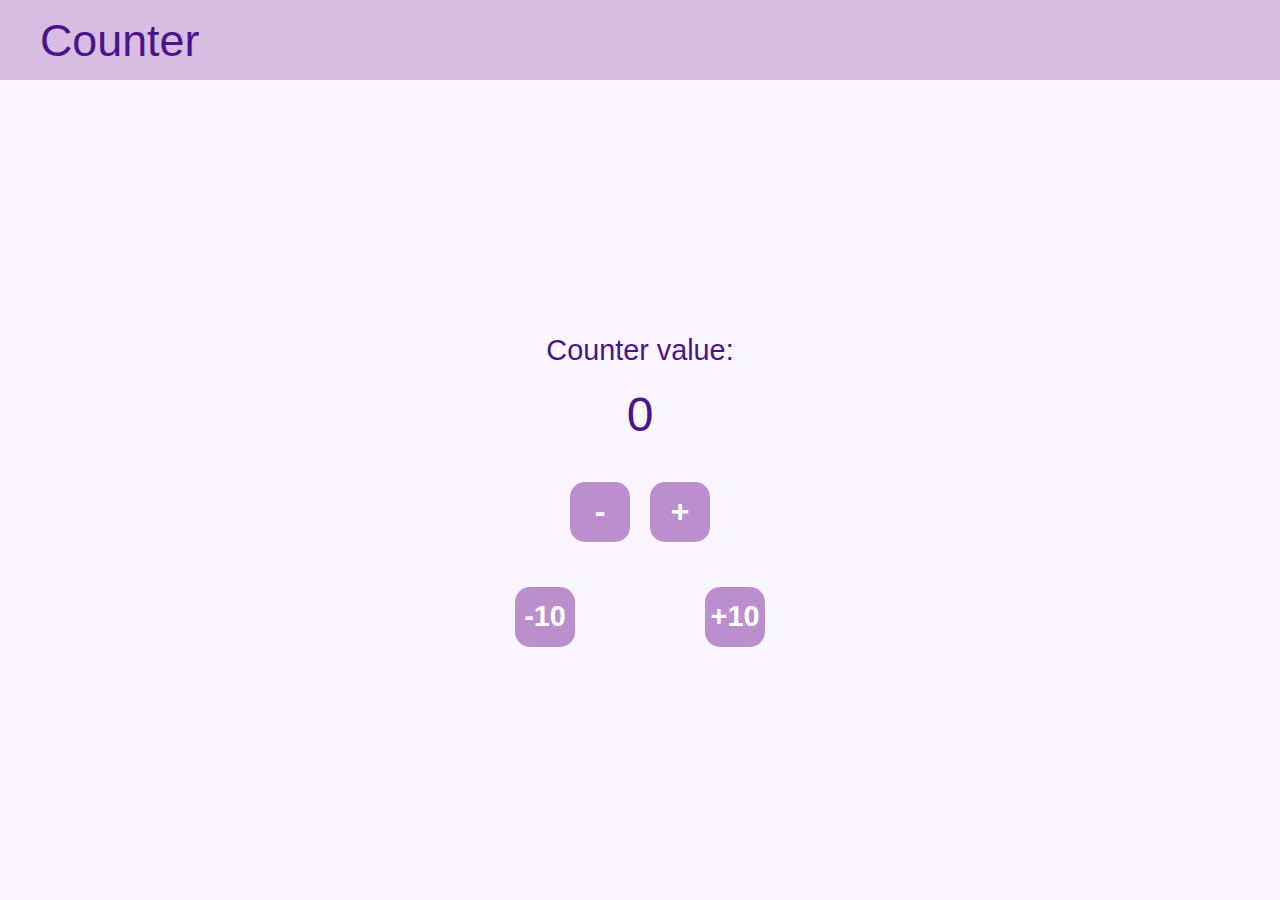
<file: counter/index.html>
<!DOCTYPE html>
<html lang="hu">
  <head>
    <meta charset="UTF-8" />
    <meta name="viewport" content="width=device-width, initial-scale=1.0" />
    <link rel="stylesheet" href="style.css" />
    <script src="script.js"></script>
    <title>Counter</title>
  </head>
  <body>
    <header>
      <h1>Counter</h1>
    </header>

    <main>
      <p class="counter-label">Counter value:</p>
      <div id="counter-value">0</div>

      <div class="button-group">
        <button id="decrement">-</button>
        <button id="increment">+</button>
      </div>

      <div class="big-button-group">
        <button id="decrement10" class="big-button">-10</button>
        <button id="increment10" class="big-button">+10</button>
      </div>
    </main>
  </body>
</html>
</file>
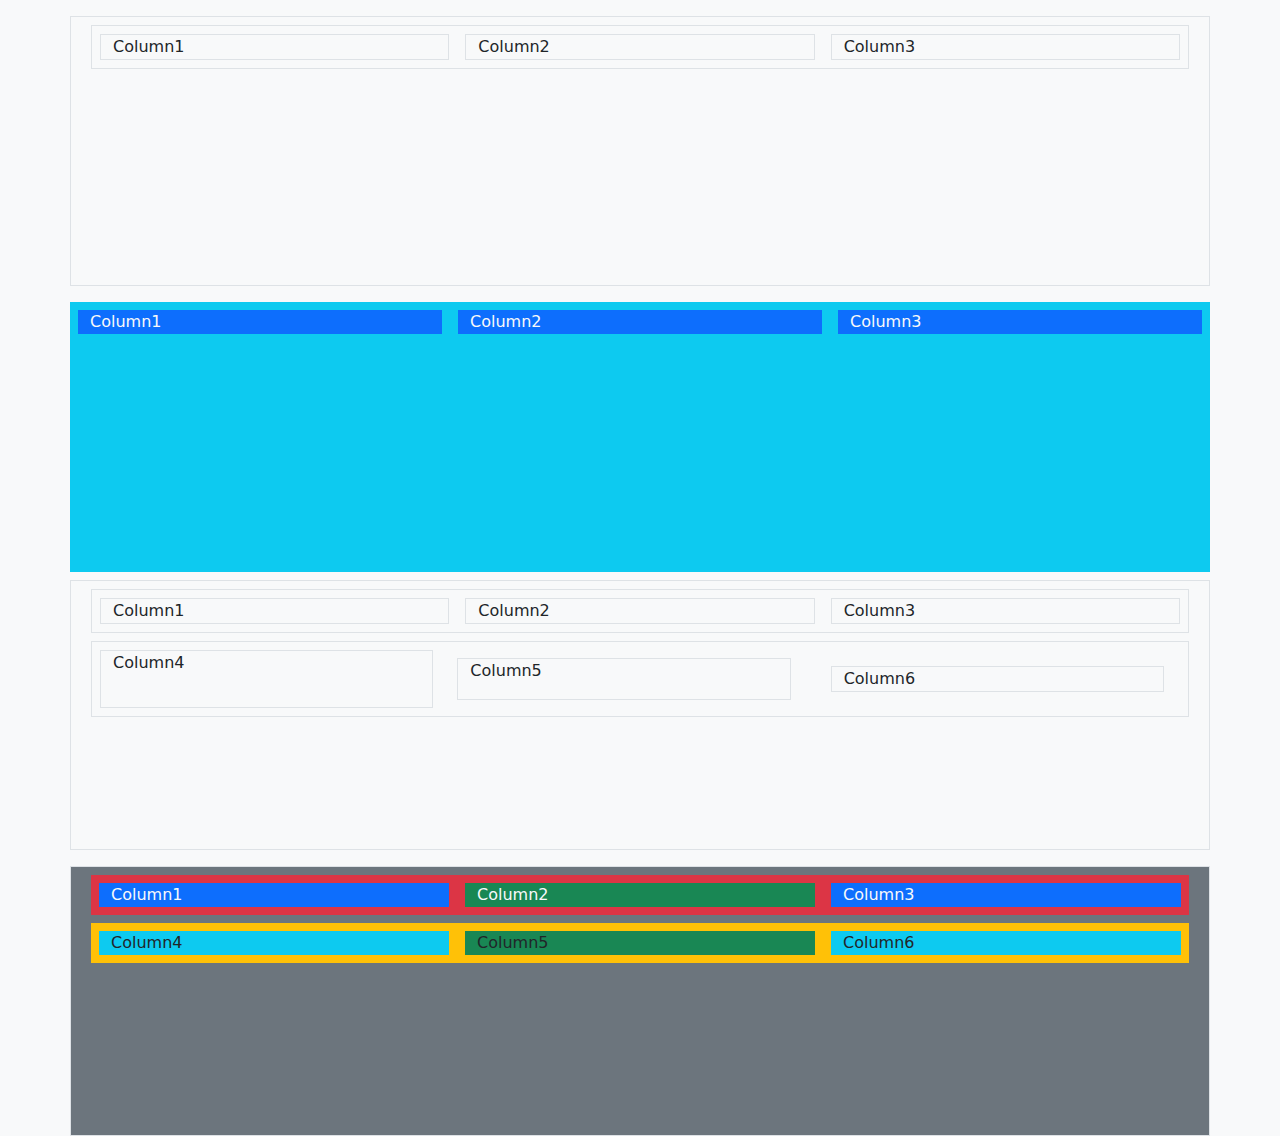
<file: Bootstrap - Layout/layout.html>
<!DOCTYPE html>
<html lang="hu">
<head>
    <meta charset="UTF-8">
    <meta name="viewport" content="width=device-width, initial-scale=1.0">
    <title>Bootstrap Feladat</title>

    <link href="https://cdn.jsdelivr.net/npm/bootstrap@5.3.0/dist/css/bootstrap.min.css" rel="stylesheet">

    <style>
        .vh-30 {
            height: 30vh;
        }
    </style>
</head>
<body class="bg-light">

<!-- I. FELADAT -->
<div class="container vh-30 border mt-3">
    <div class="row m-2 border">
        <div class="col m-2 border">Column1</div>
        <div class="col m-2 border">Column2</div>
        <div class="col m-2 border">Column3</div>
    </div>
</div>

<div class="container vh-30 bg-info mt-3">
    <div class="row">
        <div class="col m-2 bg-primary text-light">Column1</div>
        <div class="col m-2 bg-primary text-light">Column2</div>
        <div class="col m-2 bg-primary text-light">Column3</div>
    </div>
</div>

<div class="container border vh-30 mt-2 overflow-auto">
      <div class="row m-2 border">
        <div class="col-lg m-2 border">Column1</div>
        <div class="col-lg m-2 border">Column2</div>
        <div class="col-lg m-2 border">Column3</div>
      </div>

      <div class="row m-2 border">
        <div class="col-xl m-2 border">Column4</div>
        <div class="col-xl m-3 border">Column5</div>
        <div class="col-xl m-4 border">Column6</div>
      </div>
    </div>


<div class="container vh-30 border mt-3 bg-secondary">
    <div class="row bg-danger text-light m-2">
        <div class="col-md m-2 bg-primary">Column1</div>
        <div class="col-md m-2 bg-success">Column2</div>
        <div class="col-md m-2 bg-primary">Column3</div>
    </div>

    <div class="row bg-warning text-dark m-2">
        <div class="col-xl m-2 bg-info">Column4</div>
        <div class="col-xl m-2 bg-success">Column5</div>
        <div class="col-xl m-2 bg-info">Column6</div>
    </div>
</div>

<script src="https://cdn.jsdelivr.net/npm/bootstrap@5.3.0/dist/js/bootstrap.bundle.min.js"></script>

</body>
</html>
</file>
<file: counter/style.css>
* {
      margin: 0;
      padding: 0;
      box-sizing: border-box;
    }

    body {
      font-family: 'Segoe UI', sans-serif;
      height: 100vh;
      display: flex;
      flex-direction: column;
      background-color: #f9f6ff;
    }

    header {
      background-color: #d7bde2;
      height: 80px;
      display: flex;
      align-items: center;
      padding-left: 40px; 
      width: 100%;
    }

    header h1 {
      font-size: 2.8rem;
      font-weight: 300; 
      color: #4a148c; 
    }

    main {
      flex: 1;
      display: flex;
      flex-direction: column;
      justify-content: center;
      align-items: center;
      gap: 20px;
    }

    .counter-label {
      font-size: 1.8rem;
      color: #4a148c;
      font-weight: 400;
    }

    #counter-value {
      font-size: 3rem;
      font-weight: 500;
      color: #4a148c;
    }

    .button-group {
      display: flex;
      gap: 20px;
      margin-top: 20px;
    }

    .big-button-group {
      display: flex;
      gap: 130px;
    
      margin-top: 25px;
    }

    button {
      width: 60px;
      height: 60px;
      border-radius: 25%;
      border: none;
      font-size: 2rem;
      font-weight: bold;
      color: white;
      background-color: #bb8fce;
      cursor: pointer;
      transition: background-color 0.2s;
    }

    button:hover {
      background-color: #9c27b0;
    }

    .big-button {
      width: 60px;
      height: 60px;
      font-size: 1.8rem;
    }
</file>
